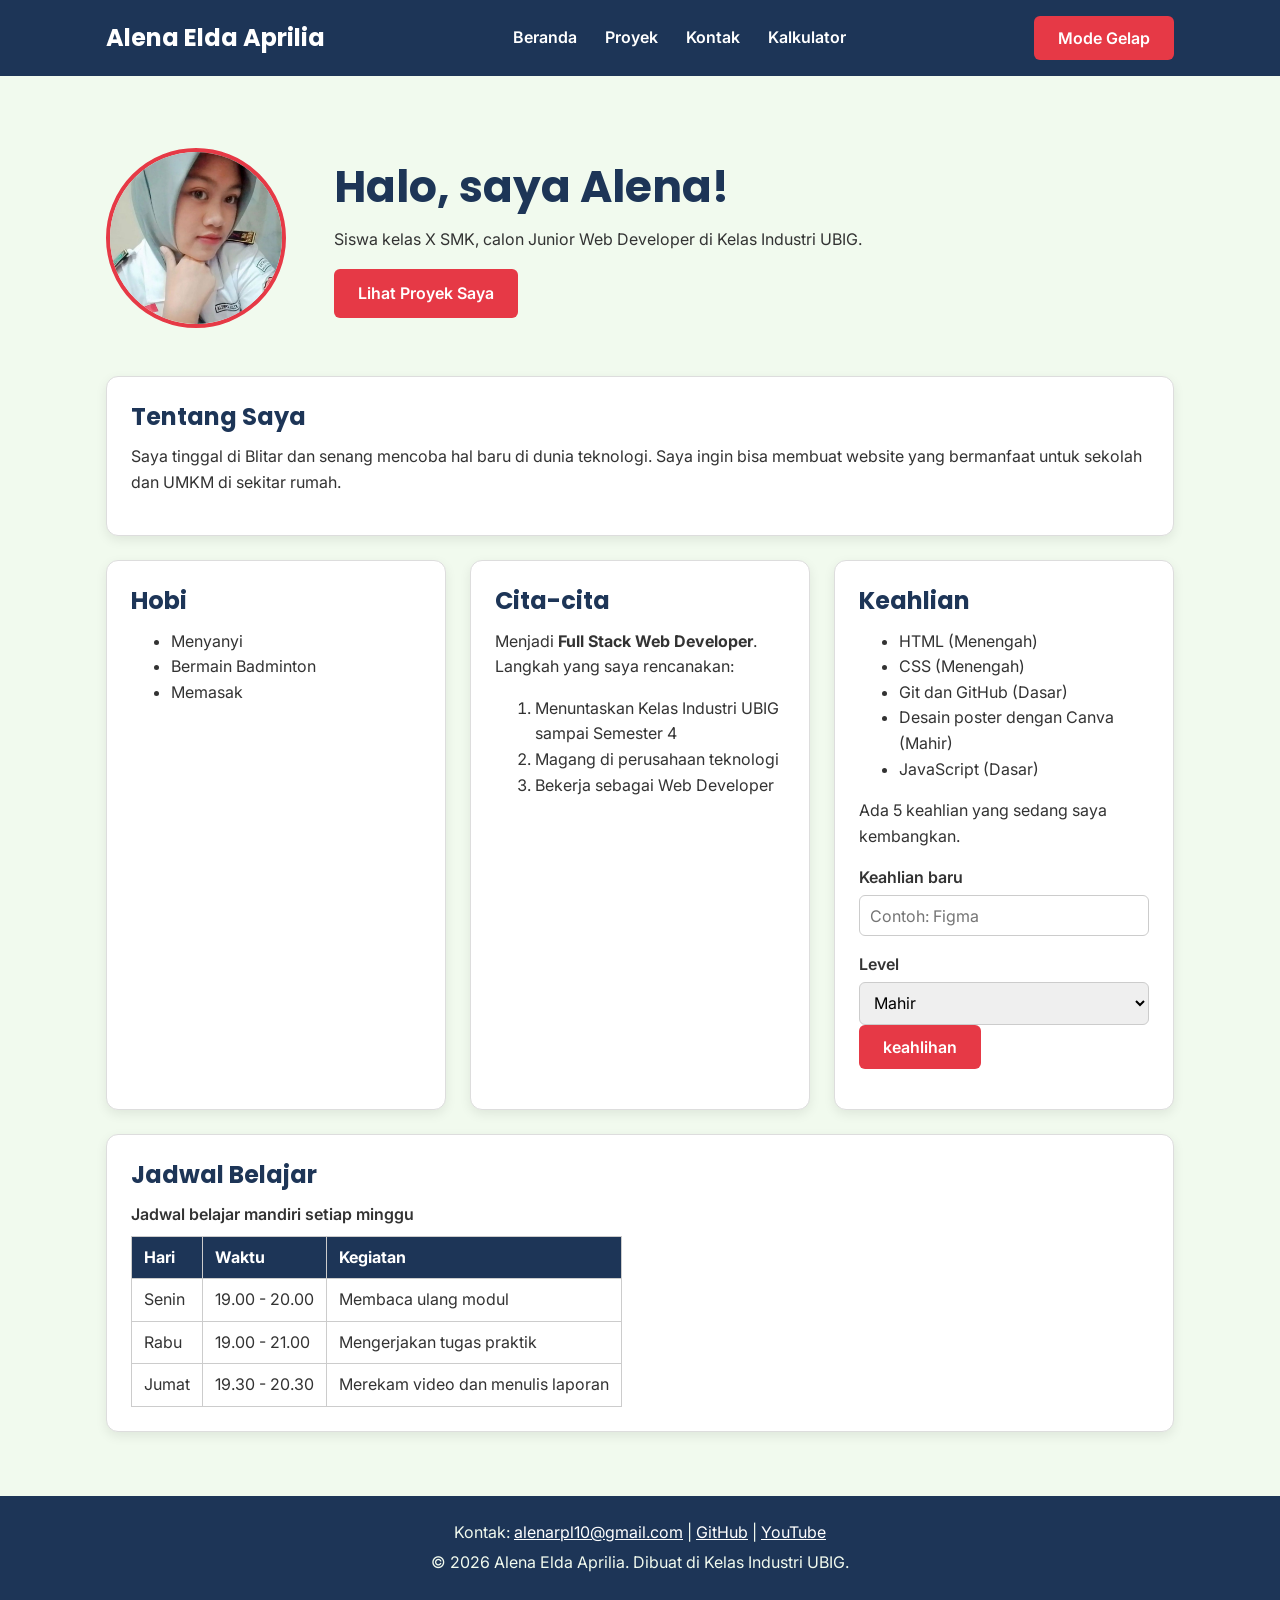
<file: index.html>
<!DOCTYPE html>
<html lang="id">

<head>
  <meta charset="UTF-8">
  <meta name="viewport" content="width=device-width, initial-scale=1.0">
  <title>Alena Elda Aprilia | Beranda</title>
  <link rel="preconnect" href="https://fonts.googleapis.com">
  <link rel="preconnect" href="https://fonts.gstatic.com" crossorigin>
  <link href="https://fonts.googleapis.com/css2?family=Inter:wght@400;600&family=Poppins:wght@600;700&display=swap"
    rel="stylesheet">
  <link rel="stylesheet" href="css/style.css">
  <script src="js/main.js" defer></script>
  <script src="js/latihan.js" defer></script>
  <script src="js/logika.js" defer></script>
  <script src="js/kalkulator.js" defer></script>

</head>

<body>
  <header>
    <div class="container navbar">
      <h1>Alena Elda Aprilia</h1>
      <nav class="menu-laptop">
        <ul>
          <li><a href="index.html">Beranda</a></li>
          <li><a href="proyek.html">Proyek</a></li>
          <li><a href="kontak.html">Kontak</a></li>
          <li><a href="kalkulator.html">Kalkulator</a></li>
        </ul>
      </nav>

      <button id="tombolTema">Mode Gelap</button>

      <!-- Tantangan: menu ponsel yang bisa dibuka-tutup -->
      <details class="menu-ponsel">
        <summary>Menu</summary>
        <nav>
          <ul>
            <li><a href="index.html">Beranda</a></li>
            <li><a href="proyek.html">Proyek</a></li>
            <li><a href="kontak.html">Kontak</a></li>
            <li><a href="kalkulator.html">Kalkulator</a></li>
          </ul>
        </nav>
      </details>
    </div>
  </header>

  <main>
    <div class="container">
      <section class="hero">
        <img src="img/foto ptofil.jpg" alt="Foto profil Alena Elda Aprilia" width="180">
        <div>
          <h2>Halo, saya Alena!</h2>
          <p>Siswa kelas X SMK, calon Junior Web Developer di Kelas Industri UBIG.</p>
          <a href="proyek.html" class="tombol">Lihat Proyek Saya</a>
        </div>
      </section>

      <section class="kartu">
        <h2>Tentang Saya</h2>
        <p>Saya tinggal di Blitar dan senang mencoba hal baru di dunia teknologi. Saya ingin bisa membuat website yang
          bermanfaat untuk sekolah dan UMKM di sekitar rumah.</p>
      </section>

      <div class="daftar-kartu">
        <section class="kartu">
          <h2>Hobi</h2>
          <ul>
            <li>Menyanyi</li>
            <li>Bermain Badminton</li>
            <li>Memasak</li>
          </ul>
        </section>

        <section class="kartu">
          <h2>Cita-cita</h2>
          <p>Menjadi <strong>Full Stack Web Developer</strong>. Langkah yang saya rencanakan:</p>
          <ol>
            <li>Menuntaskan Kelas Industri UBIG sampai Semester 4</li>
            <li>Magang di perusahaan teknologi</li>
            <li>Bekerja sebagai Web Developer</li>
          </ol>
        </section>

        <section class="kartu">
          <h2>Keahlian</h2>
          <ul id="daftar-skill"></ul>
          <p id="jumlah-skill"></p>
          <div class="tambah-skill" id="skill-baru"
          <p><label for="text">Keahlian baru</label><br>
            <input type="text" id="keahlihan" name="keahlihan" placeholder="Contoh: Figma" required>
          </p>
          <p>
            <label id="Level">Level</label><br>
            <select id="level Skill" name="keperluan" required>
              <option value="Mahir">Mahir</option>
              <option value="Menengah">menengah</option>
              <option value="kerja-sama">Dasar</option>
            </select>
            <button>keahlihan</button>
          </p>
        </section>
      </div>
      <section class="kartu">
        <h2>Jadwal Belajar</h2>
        <table>
          <caption>Jadwal belajar mandiri setiap minggu</caption>
          <thead>
            <tr>
              <th>Hari</th>
              <th>Waktu</th>
              <th>Kegiatan</th>
            </tr>
          </thead>
          <tbody>
            <tr>
              <td>Senin</td>
              <td>19.00 - 20.00</td>
              <td>Membaca ulang modul</td>
            </tr>
            <tr>
              <td>Rabu</td>
              <td>19.00 - 21.00</td>
              <td>Mengerjakan tugas praktik</td>
            </tr>
            <tr>
              <td>Jumat</td>
              <td>19.30 - 20.30</td>
              <td>Merekam video dan menulis laporan</td>
            </tr>
          </tbody>
        </table>
      </section>
    </div>
  </main>

  <footer>
    <p>Kontak: <a href="alenarpl10@gmail.com">alenarpl10@gmail.com</a> |
      <a href="https://github.com/eldaaprilia07-oss" target="_blank">GitHub</a> |
      <a href="https://www.youtube.com/@allenaell_prl" target="_blank">YouTube</a>
    </p>
    <p>&copy; 2026 Alena Elda Aprilia. Dibuat di Kelas Industri UBIG.</p>
  </footer>
</body>

</html>
</file>
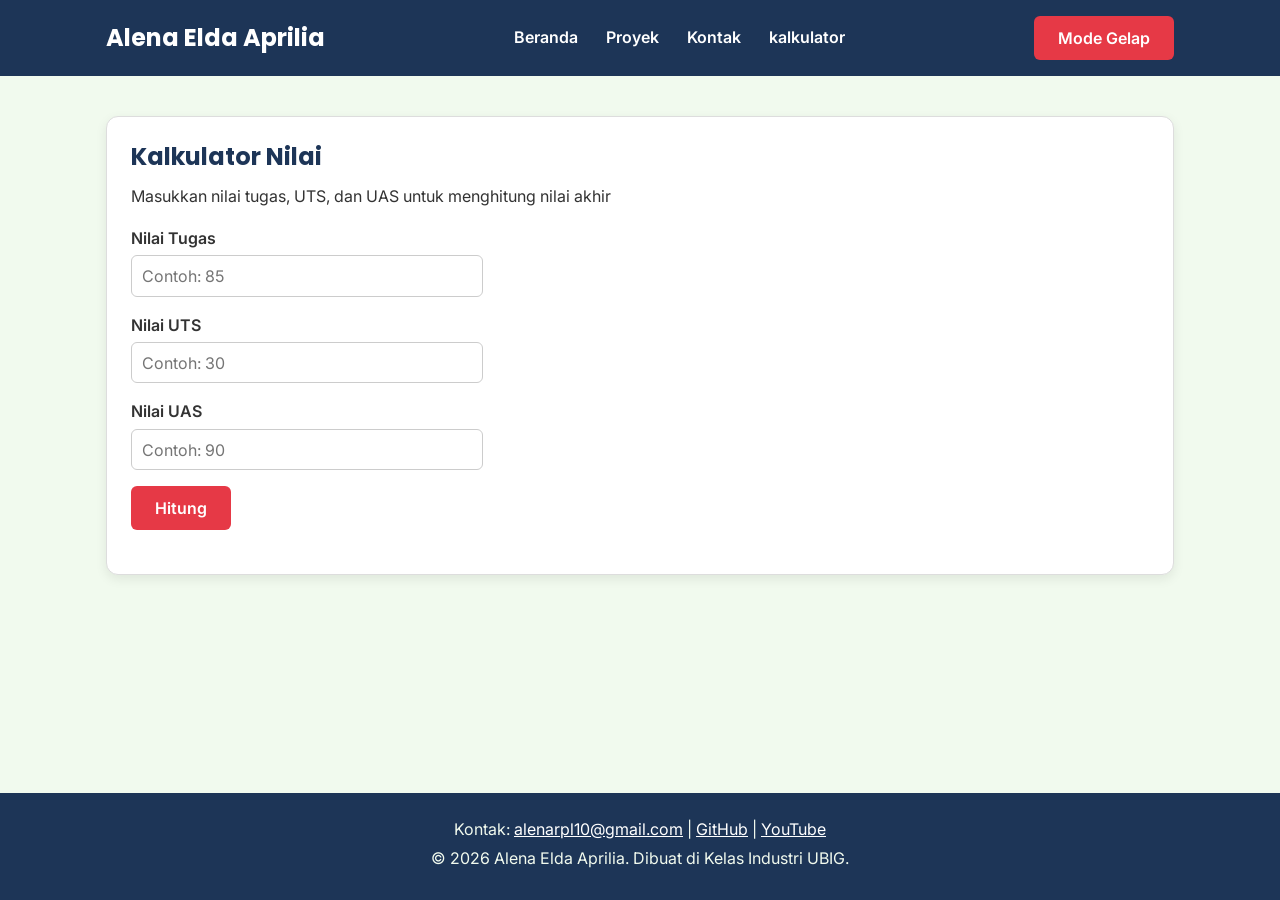
<file: kalkulator.html>
<!DOCTYPE html>
<html lang="id">

<head>
  <meta charset="UTF-8">
  <meta name="viewport" content="width=device-width, initial-scale=1.0">
  <title>Alena Elda Aprilia | kalkulator</title>
  <link rel="preconnect" href="https://fonts.googleapis.com">
  <link rel="preconnect" href="https://fonts.gstatic.com" crossorigin>
  <link href="https://fonts.googleapis.com/css2?family=Inter:wght@400;600&family=Poppins:wght@600;700&display=swap"
    rel="stylesheet">
  <link rel="stylesheet" href="css/style.css">
  <script src="js/kalkulator.js" defer></script>
  <script src="js/main.js" defer></script>
</head>

<body>
  <header>
    <div class="container navbar">
      <h1>Alena Elda Aprilia</h1>
      <nav class="menu-laptop">
        <ul>
          <li><a href="index.html">Beranda</a></li>
          <li><a href="proyek.html">Proyek</a></li>
          <li><a href="kontak.html">Kontak</a></li>
          <li><a href="kalkulator.html">kalkulator</a></li>
        </ul>
      </nav>

      <button id="tombolTema">Mode Gelap</button>

      <!-- Tantangan: menu ponsel yang bisa dibuka-tutup -->
      <details class="menu-ponsel">
        <summary>Menu</summary>
        <nav>
          <ul>
            <li><a href="index.html">Beranda</a></li>
            <li><a href="proyek.html">Proyek</a></li>
            <li><a href="kontak.html">Kontak</a></li>
            <li><a href="kalkulator.html">Kalkulator</a></li>
          </ul>
        </nav>
      </details>
    </div>
  </header>

  <main>
    <div class="container">
      <section class="kartu">
        <h2>Kalkulator Nilai</h2>
        <p>Masukkan nilai tugas, UTS, dan UAS untuk menghitung nilai akhir</p>


        <form>
          <p>
            <label for="nama">Nilai Tugas</label><br>
            <input type="number" id="nama" name="nama" placeholder="Contoh: 85" min="0" max="100" required>
          </p>

          <p>
            <label for="email">Nilai UTS</label><br>
            <input type="number" id="email" name="email" placeholder="Contoh: 30" min="0" max="100" required>
          </p>

          <p>
            <label for="hp">Nilai UAS</label><br>
            <input type="number" id="hp" name="hp" placeholder="Contoh: 90" min="0" max="100" required>
          </p>

          <button type="submit">Hitung</button>
        </form>

      </section>
    </div>
  </main>

  <footer>
    <p>Kontak: <a href="mailto:alenarpl10@gmail.com">alenarpl10@gmail.com</a> |
      <a href="https://github.com/eldaaprilia07-oss" target="_blank">GitHub</a> |
      <a href="https://www.youtube.com/@allenaell_prl" target="_blank">YouTube</a>
    </p>
    <p>&copy; 2026 Alena Elda Aprilia. Dibuat di Kelas Industri UBIG.</p>
  </footer>

</body>

</html>
</file>
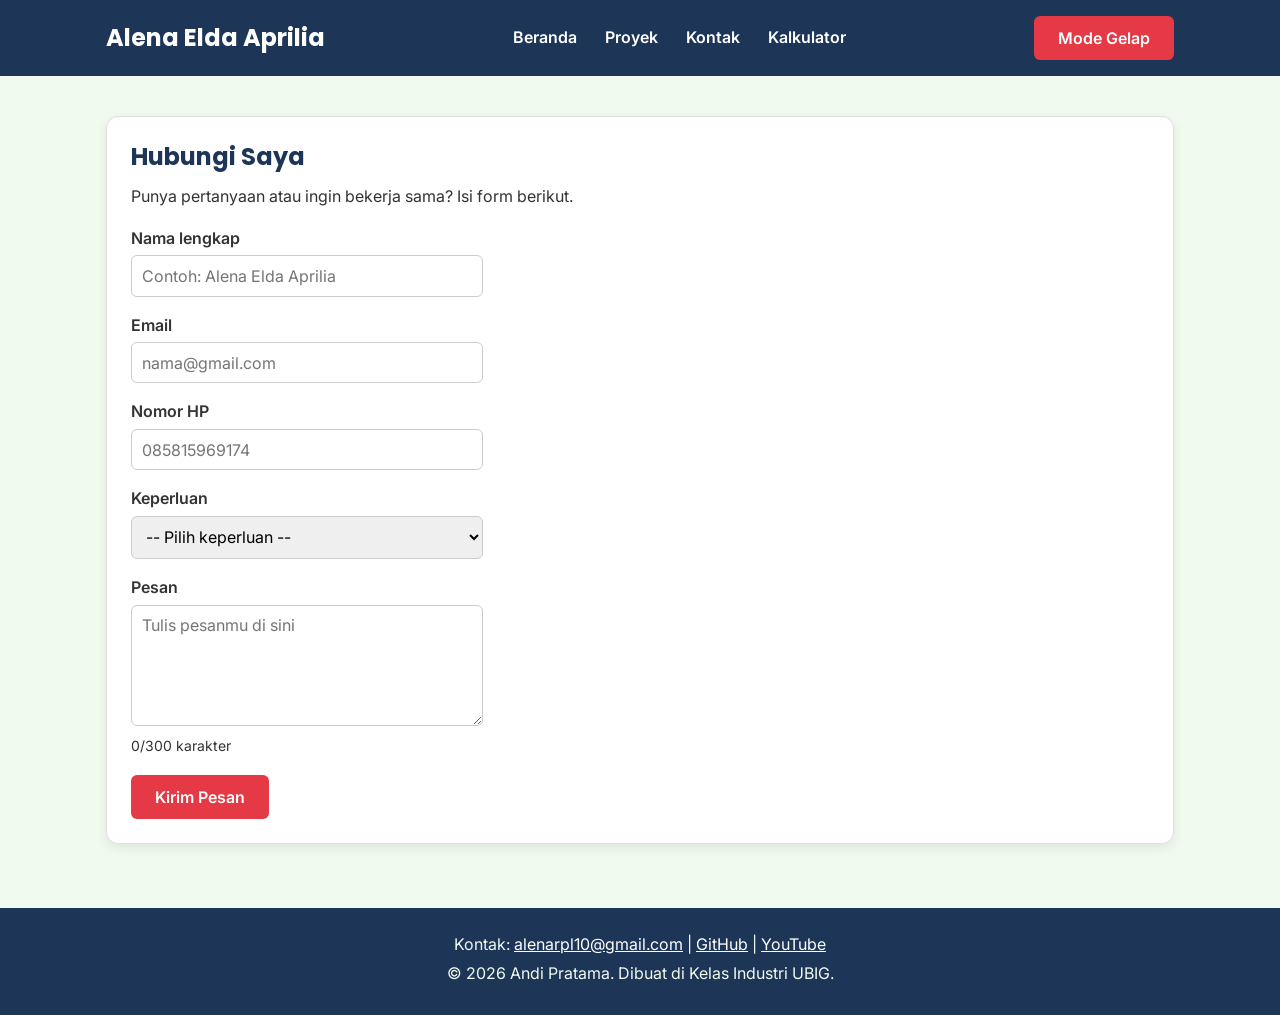
<file: kontak.html>
<!DOCTYPE html>
<html lang="id">

<head>
  <meta charset="UTF-8">
  <meta name="viewport" content="width=device-width, initial-scale=1.0">
  <title>Alena Elda Aprilia | Kontak</title>
  <link rel="preconnect" href="https://fonts.googleapis.com">
  <link rel="preconnect" href="https://fonts.gstatic.com" crossorigin>
  <link href="https://fonts.googleapis.com/css2?family=Inter:wght@400;600&family=Poppins:wght@600;700&display=swap"
    rel="stylesheet">
  <link rel="stylesheet" href="css/style.css">
  <script src="js/main.js" defer></script>
</head>

<body>
  <header>
    <div class="container navbar">
      <h1>Alena Elda Aprilia</h1>
      <nav class="menu-laptop">
        <ul>
          <li><a href="index.html">Beranda</a></li>
          <li><a href="proyek.html">Proyek</a></li>
          <li><a href="kontak.html">Kontak</a></li>
          <li><a href="kalkulator.html">Kalkulator</a></li>
        </ul>
      </nav>

      <button id="tombolTema">Mode Gelap</button>

      <!-- Tantangan: menu ponsel yang bisa dibuka-tutup -->
      <details class="menu-ponsel">
        <summary>Menu</summary>
        <nav>
          <ul>
            <li><a href="index.html">Beranda</a></li>
            <li><a href="proyek.html">Proyek</a></li>
            <li><a href="kontak.html">Kontak</a></li>
            <li><a href="kalkulator.html">Kalkulator</a></li>
          </ul>
        </nav>
      </details>
    </div>
  </header>

  <main>
    <div class="container">
      <section class="kartu">
        <h2>Hubungi Saya</h2>
        <p>Punya pertanyaan atau ingin bekerja sama? Isi form berikut.</p>

        <form>
          <p>
            <label for="nama">Nama lengkap</label><br>
            <input type="text" id="nama" name="nama" placeholder="Contoh: Alena Elda Aprilia" required>
          </p>
          <p>
            <label for="email">Email</label><br>
            <input type="email" id="email" name="email" placeholder="nama@gmail.com" required>
          </p>
          <p>
            <label for="hp">Nomor HP</label><br>
            <input type="tel" id="hp" name="hp" placeholder="085815969174" required>
          </p>
          <p>
            <label for="keperluan">Keperluan</label><br>
            <select id="keperluan" name="keperluan" required>
              <option value="">-- Pilih keperluan --</option>
              <option value="bertanya">Bertanya</option>
              <option value="kerja-sama">Kerja sama proyek</option>
              <option value="lainnya">Lainnya</option>
            </select>
          </p>
          <p>
            <label for="pesan">Pesan</label><br>
            <textarea id="pesan" name="pesan" rows="5" cols="40" placeholder="Tulis pesanmu di sini"
              required></textarea>
            <br>
            <span id="hitung-karakter" class="keterangan">
              0/300 karakter
            </span>
          </p>
          <button type="submit">Kirim Pesan</button>
        </form>
      </section>
    </div>
  </main>

  <footer>
    <p>Kontak: <a href="mailto:alenarpl10@gmail.com">alenarpl10@gmail.com</a> |
      <a href="https://github.com/eldaaprilia07-oss" target="_blank">GitHub</a> |
      <a href="https://www.youtube.com/@allenaell_prl" target="_blank">YouTube</a>
    </p>
    <p>&copy; 2026 Andi Pratama. Dibuat di Kelas Industri UBIG.</p>
  </footer>
</body>

</html>
</file>
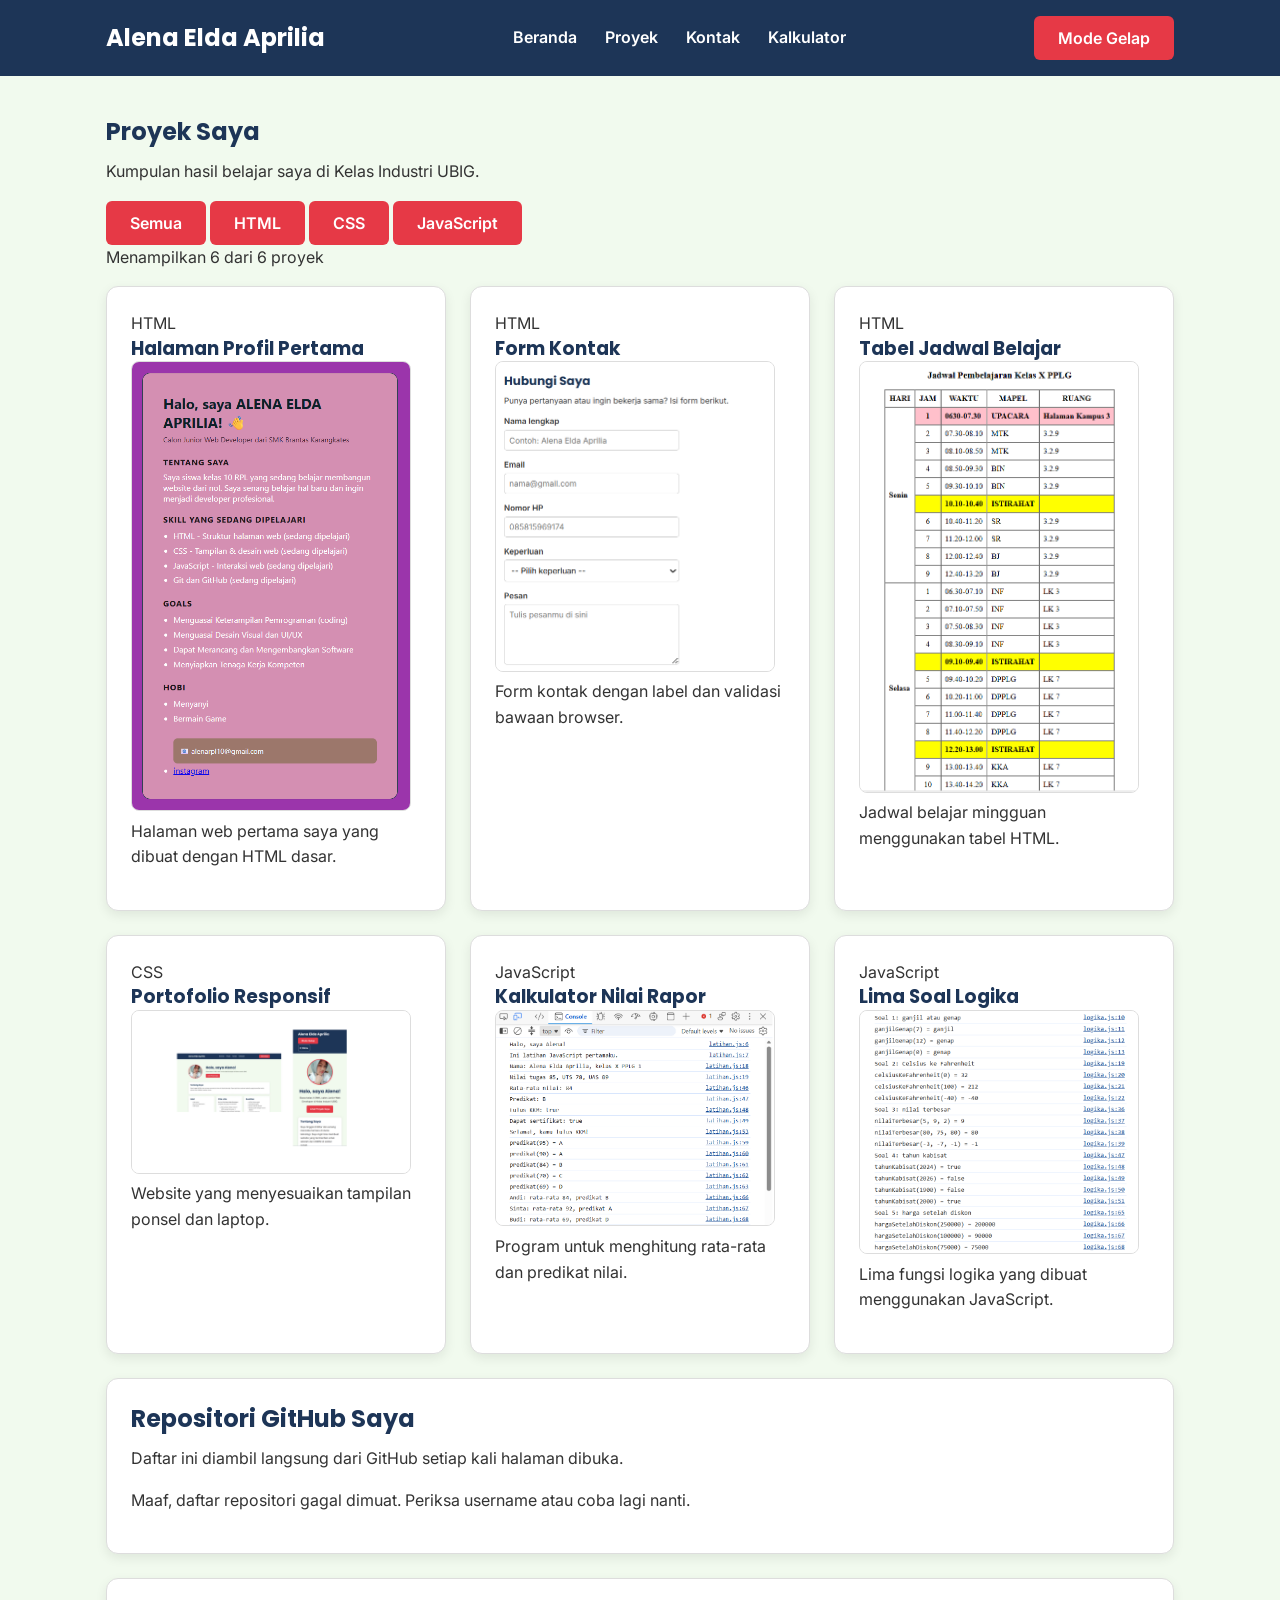
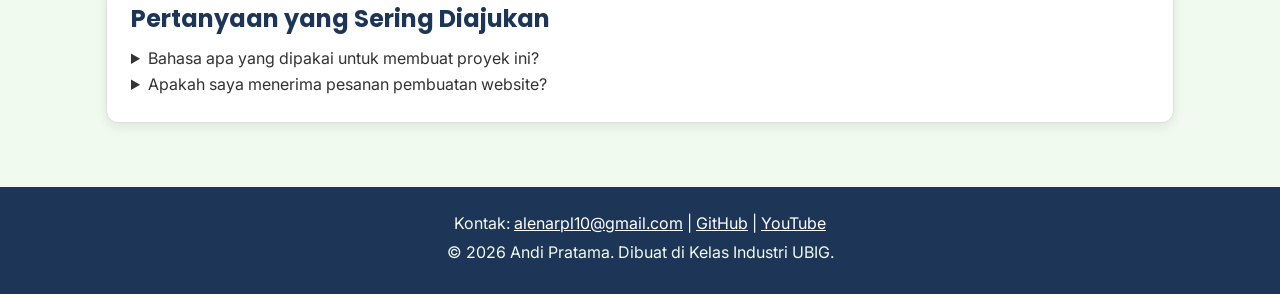
<file: proyek.html>
<!DOCTYPE html>
<html lang="id">

<head>
  <meta charset="UTF-8">
  <meta name="viewport" content="width=device-width, initial-scale=1.0">
  <title>Alena Elda Aprilia | Proyek</title>
  <link rel="preconnect" href="https://fonts.googleapis.com">
  <link rel="preconnect" href="https://fonts.gstatic.com" crossorigin>
  <link href="https://fonts.googleapis.com/css2?family=Inter:wght@400;600&family=Poppins:wght@600;700&display=swap"
    rel="stylesheet">
  <link rel="stylesheet" href="css/style.css">
  <script src="js/main.js" defer></script>
</head>

<body>
  <header>
    <div class="container navbar">
      <h1>Alena Elda Aprilia</h1>
      <nav class="menu-laptop">
        <ul>
          <li><a href="index.html">Beranda</a></li>
          <li><a href="proyek.html">Proyek</a></li>
          <li><a href="kontak.html">Kontak</a></li>
          <li><a href="kalkulator.html">Kalkulator</a></li>
        </ul>
      </nav>

      <button id="tombolTema">Mode Gelap</button>

      <!-- Tantangan: menu ponsel yang bisa dibuka-tutup -->
      <details class="menu-ponsel">
        <summary>Menu</summary>
        <nav>
          <ul>
            <li><a href="index.html">Beranda</a></li>
            <li><a href="proyek.html">Proyek</a></li>
            <li><a href="kontak.html">Kontak</a></li>
            <li><a href="kalkulator.html">Kalkulator</a></li>
          </ul>
        </nav>
      </details>
    </div>
  </header>

  <main>
    <div class="container">
      <section>
        <h2>Proyek Saya</h2>
        <p>Kumpulan hasil belajar saya di Kelas Industri UBIG.</p>

        <div class="filter-proyek">
          <button type="button" id="filter-semua" class="tombol-filter aktif">Semua</button>
          <button type="button" id="filter-html" class="tombol-filter">HTML</button>
          <button type="button" id="filter-css" class="tombol-filter">CSS</button>
          <button type="button" id="filter-javascript" class="tombol-filter">JavaScript</button>
        </div>

        <p id="jumlah-proyek"></p>

        <div class="daftar-kartu" id="daftar-proyek"></div>
      </section>

      <p id="jumlah-proyek"></p>
      <div id="daftar-proyek"></div>

    <section class="kartu">
    <h2>Repositori GitHub Saya</h2>
    <p>Daftar ini diambil langsung dari GitHub setiap kali halaman dibuka.</p>
    <p id="status-repo"></p>
    <ul id="daftar-repo"></ul>
</section>

      <section class="kartu">
        <h2>Pertanyaan yang Sering Diajukan</h2>
        <details>
          <summary>Bahasa apa yang dipakai untuk membuat proyek ini?</summary>
          <p>Semua proyek di halaman ini dibuat dengan HTML. Tampilannya akan saya rapikan dengan CSS mulai Minggu 03.
          </p>
        </details>
        <details>
          <summary>Apakah saya menerima pesanan pembuatan website?</summary>
          <p>Belum, saya masih belajar. Namun kamu tetap boleh menghubungi saya melalui halaman Kontak.</p>
        </details>
      </section>
    </div>
  </main>

  <footer>
    <p>Kontak: <a href="mailto:alenarpl10@gmail.com">alenarpl10@gmail.com</a> |
      <a href="https://github.com/eldaaprilia07-oss" target="_blank">GitHub</a> |
      <a href="https://www.youtube.com/@allenaell_prl" target="_blank">YouTube</a>
    </p>
    <p>&copy; 2026 Andi Pratama. Dibuat di Kelas Industri UBIG.</p>
  </footer>
</body>

</html>
</file>
<file: css/style.css>
/* Gaya portofolio Alena Elda Aprilia
   Palet: #1D3557 (utama), #E63946 (aksen), #F1FAEE (latar)
   Huruf: Poppins (judul), Inter (isi)
   Tata letak: mobile first, titik ubah 768px (tablet) dan 1024px (laptop) */

/* 1. Reset */
* {
  box-sizing: border-box;
  margin: 0;
}

img {
  max-width: 100%;
  height: auto;
}

/* 2. Dasar halaman: warna dan huruf */
body {
  font-family: "Inter", Arial, sans-serif;
  font-size: 1rem;
  line-height: 1.6;
  color: #333333;
  background-color: #F1FAEE;
}

h1, h2, h3 {
  font-family: "Poppins", Arial, sans-serif;
  color: #1D3557;
  line-height: 1.3;
}

h2 {
  margin-bottom: 0.75rem;
}

p, ul, ol {
  margin-bottom: 1rem;
}

a {
  color: #E63946;
}

/* 3. Wadah, header, dan menu */
.container {
  max-width: 1100px;
  margin: 0 auto;
  padding: 0 1rem;
}

header {
  background-color: #1D3557;
  color: #FFFFFF;
  padding: 1rem 0;
}

header h1 {
  color: #FFFFFF;
  font-size: 1.5rem;
}

.navbar {
  display: flex;
  flex-wrap: wrap;
  justify-content: space-between;
  align-items: center;
  gap: 0.5rem;
}

nav ul {
  display: flex;
  gap: 0.25rem;
  padding: 0;
  margin: 0;
  list-style: none;
}

nav a {
  display: inline-block;
  padding: 0.5rem 0.75rem;
  border-radius: 6px;
  color: #FFFFFF;
  font-weight: 600;
  text-decoration: none;
}

/* Tantangan: menu ponsel buka-tutup dengan details */
.menu-laptop {
  display: none;
}

.menu-ponsel summary {
  padding: 0.5rem 0.75rem;
  border: 1px solid #FFFFFF;
  border-radius: 6px;
  font-weight: 600;
  cursor: pointer;
}

.menu-ponsel ul {
  flex-direction: column;
  margin-top: 0.5rem;
}

/* 4. Isi utama, hero, dan kartu */
main {
  padding: 1.5rem 0;
}

.hero {
  display: flex;
  flex-direction: column;
  align-items: center;
  gap: 1.5rem;
  padding: 1rem 0 2rem;
  text-align: center;
}

.hero img {
  border: 4px solid #E63946;
  border-radius: 50%;
}

.hero h2 {
  font-size: 2rem;
}

.tombol {
  display: inline-block;
  padding: 0.75rem 1.5rem;
  border-radius: 6px;
  background-color: #E63946;
  color: #FFFFFF;
  font-weight: 600;
  text-decoration: none;
}

.kartu {
  background-color: #FFFFFF;
  padding: 1rem;
  margin-bottom: 1.5rem;
  border: 1px solid #DDDDDD;
  border-radius: 12px;
  box-shadow: 0 4px 12px rgba(0, 0, 0, 0.08);
}

.daftar-kartu {
  display: flex;
  flex-wrap: wrap;
  gap: 1.5rem;
  margin-bottom: 1.5rem;
}

.daftar-kartu .kartu {
  flex: 1 1 280px;
  margin-bottom: 0;
}

article img {
  border-radius: 8px;
  border: 1px solid #DDDDDD;
}

/* 5. Tabel */
table {
  border-collapse: collapse;
}

caption {
  font-weight: 600;
  text-align: left;
  margin-bottom: 0.5rem;
}

th, td {
  border: 1px solid #CCCCCC;
  padding: 0.5rem 0.75rem;
  text-align: left;
}

th {
  background-color: #1D3557;
  color: #FFFFFF;
}

/* 6. Form */
label {
  font-weight: 600;
}

input, select, textarea {
  width: 100%;
  max-width: 22rem;
  padding: 0.6rem;
  margin-top: 0.25rem;
  border: 1px solid #CCCCCC;
  border-radius: 6px;
  font-family: inherit;
  font-size: 1rem;
}

button {
  padding: 0.75rem 1.5rem;
  border: none;
  border-radius: 6px;
  background-color: #E63946;
  color: #FFFFFF;
  font-family: inherit;
  font-size: 1rem;
  font-weight: 600;
  cursor: pointer;
}

/* 7. Footer */
footer {
  background-color: #1D3557;
  color: #F1FAEE;
  text-align: center;
  padding: 1.5rem;
}

footer p {
  margin-bottom: 0.25rem;
}

footer a {
  color: #FFFFFF;
}

/* 8. Tablet: lebar layar 768px ke atas */
@media (min-width: 768px) {
  .menu-laptop {
    display: block;
  }

  .menu-ponsel {
    display: none;
  }

  .hero {
    flex-direction: row;
    padding: 2rem 0 3rem;
    text-align: left;
  }

  .kartu {
    padding: 1.5rem;
  }
}

/* 9. Laptop: lebar layar 1024px ke atas */
@media (min-width: 1024px) {
  main {
    padding: 2.5rem 0;
  }

  .hero {
    gap: 3rem;
  }

  .hero h2 {
    font-size: 2.75rem;
  }
}
/* MODE GELAP */
body.gelap {
  background-color: #121A24;
  color: #E3E8EE;
}

body.gelap header,
body.gelap footer {
  background-color: #0B1526;
  color: #FFFFFF;
}

body.gelap .kartu,
body.gelap section,
body.gelap article {
  background-color: #1C2836;
  color: #E3E8EE;
  border-color: #34465A;
}

body.gelap h1,
body.gelap h2,
body.gelap h3,
body.gelap p,
body.gelap li,
body.gelap label {
  color: #E3E8EE;
}

body.gelap a {
  color: #FF8A8A;
}

body.gelap input,
body.gelap textarea,
body.gelap select {
  background-color: #263547;
  color: #FFFFFF;
  border-color: #52657A;
}
.keterangan {
  font-size: 0.875rem;
}
html,
body {
    min-height: 100%;
    margin: 0;
}

body {
    min-height: 100vh;
    display: flex;
    flex-direction: column;
}

main {
    flex: 1;
}

footer {
    margin-top: auto;
}
body.gelap {
    background-color: #121212;
    color: white;
}

body.gelap main {
    background-color: #1e1e1e;
}

body.gelap .kartu {
    background-color: #2c2c2c;
    color: white;
}

/* MODE GELAP */
body.gelap {
  background-color: #121212;
  color: #ffffff;
}

/* Header */
body.gelap header {
  background-color: #1e1e1e;
  color: white;
}

/* Navigasi */
body.gelap nav {
  background-color: #252525;
}

body.gelap nav a {
  color: white;
}

/* Bagian utama */
body.gelap main,
body.gelap section {
  background-color: #121212;
  color: white;
}

/* Kartu */
body.gelap .card,
body.gelap .profil,
body.gelap .kontak {
  background-color: #1e1e1e;
  color: white;
}

/* Footer */
body.gelap footer {
  background-color: #1e1e1e;
  color: white;
}

/* Input dan textarea */
body.gelap input,
body.gelap textarea {
  background-color: #252525;
  color: white;
  border: 1px solid #666;
}

/* Tombol */
body.gelap button {
  cursor: pointer;
}

body {
  transition: background-color 0.3s, color 0.3s;
}

body.gelap {
  background-color: #121212 !important;
  color: white !important;
}

body.gelap header,
body.gelap nav,
body.gelap footer,
body.gelap section,
body.gelap main {
  background-color: #1e1e1e;
  color: white;
}

body.gelap h1,
body.gelap h2,
body.gelap h3,
body.gelap p,
body.gelap li,
body.gelap a {
  color: white;
}
/* MODE GELAP */
body.mode-gelap {
    background-color: #121212;
    color: white;
}

/* Bagian header */
body.mode-gelap header {
    background-color: #111827;
}

/* Bagian kartu */
body.mode-gelap .kartu {
    background-color: #1f2937;
    color: white;
}

/* Judul */
body.mode-gelap h1,
body.mode-gelap h2,
body.mode-gelap h3 {
    color: white;
}

/* Paragraf dan label */
body.mode-gelap p,
body.mode-gelap label {
    color: #e5e7eb;
}

/* Kolom input */
body.mode-gelap input {
    background-color: #374151;
    color: white;
    border: 1px solid #6b7280;
}

/* Footer */
body.mode-gelap footer {
    background-color: #111827;
    color: white;
}
/* Gambar menyesuaikan ukuran layar */
img {
    max-width: 100%;
    height: auto;
}

/* Tampilan tablet dan HP */
@media (max-width: 768px) {
    .container {
        width: 90%;
    }

    .navbar {
        flex-direction: column;
        align-items: flex-start;
    }

    .menu-laptop {
        display: none;
    }

    .menu-ponsel {
        display: block;
    }

    #daftar-proyek {
        grid-template-columns: 1fr;
    }

    .kartu {
        width: 100%;
    }
}

/* Tampilan HP kecil */
@media (max-width: 480px) {
    h1 {
        font-size: 22px;
    }

    h2 {
        font-size: 20px;
    }

    button {
        max-width: 100%;
    }
}
/* Tombol filter proyek */
.filter-buttons {
    display: grid;
    grid-template-columns: repeat(2, 1fr);
    gap: 10px;
    width: 100%;
}

.filter-buttons button {
    width: 100%;
    padding: 12px 8px;
    font-size: 16px;
    box-sizing: border-box;
    margin: 0;
}
</file>
